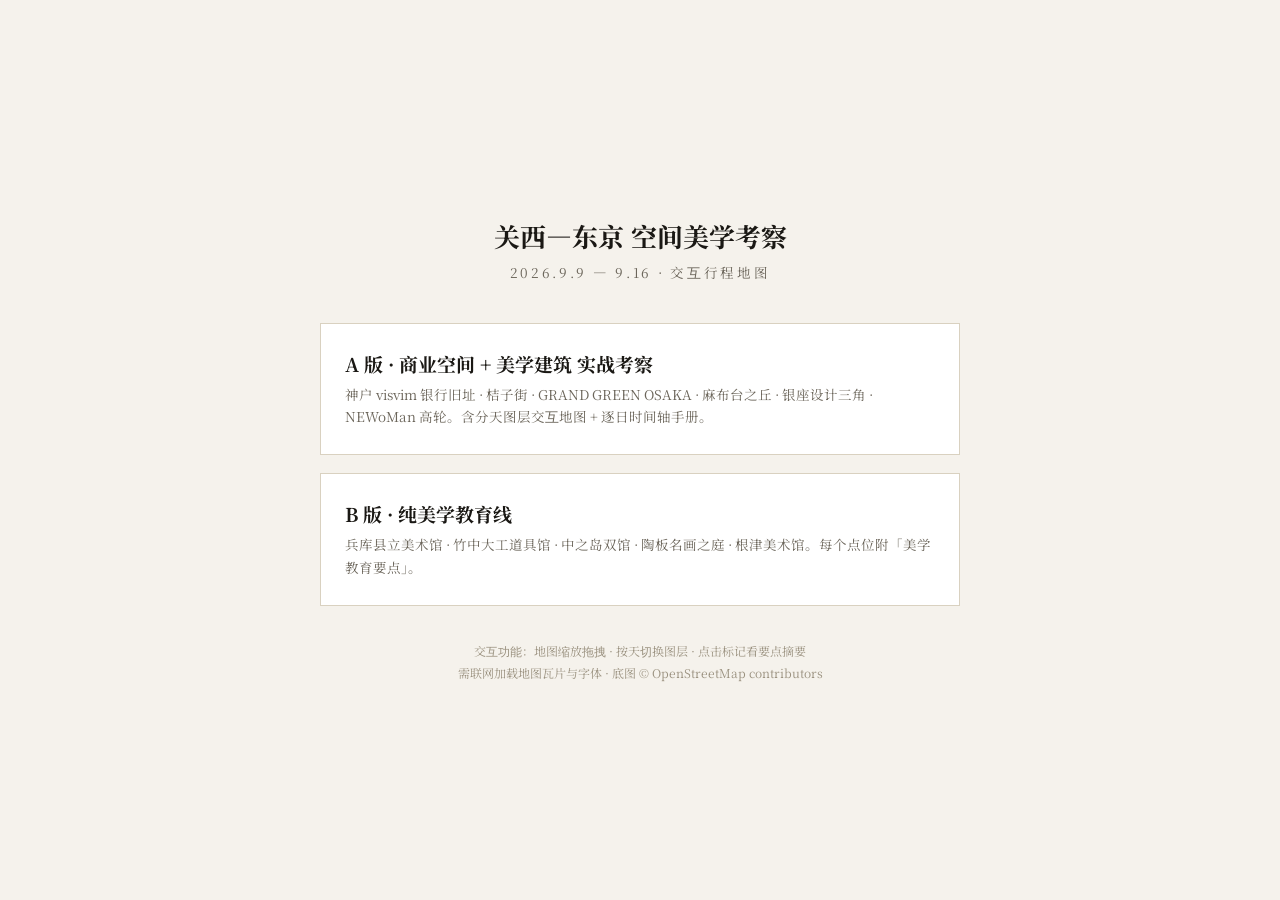
<file: trip/index.html>
<!DOCTYPE html>
<html lang="zh-CN">
<head>
<meta charset="UTF-8">
<meta name="viewport" content="width=device-width, initial-scale=1.0">
<title>关西—东京 空间美学考察 · 行程地图入口</title>
<link rel="preload" href="./fonts/NotoSerifSC-700.woff2" as="font" type="font/woff2" crossorigin>
<link rel="stylesheet" href="./fonts.css">
<style>
body{margin:0;min-height:100vh;display:flex;align-items:center;justify-content:center;background:#f5f2ec;font-family:"Noto Serif SC","Songti SC",serif;color:#1a1814}
main{max-width:640px;padding:48px 28px;text-align:center}
h1{font-size:26px;margin:0 0 8px;font-weight:900}
p.sub{color:#6b655a;font-size:13.5px;letter-spacing:.2em;margin:0 0 40px}
a.card{display:block;background:#fff;border:1px solid #d9d1c0;padding:26px 24px;margin:0 0 18px;text-decoration:none;color:inherit;text-align:left;transition:border-color .15s}
a.card:hover{border-color:#1a1814}
a.card b{font-size:19px;display:block;margin-bottom:6px}
a.card span{font-size:13.5px;color:#6b655a;line-height:1.7;display:block}
footer{margin-top:34px;font-size:12px;color:#9a917f;line-height:1.8}
</style>
</head>
<body>
<main>
<h1>关西—东京 空间美学考察</h1>
<p class="sub">2026.9.9 — 9.16 · 交互行程地图</p>
<a class="card" href="./itinerary-map-A.html">
<b>A 版 · 商业空间 + 美学建筑 实战考察</b>
<span>神户 visvim 银行旧址 · 桔子街 · GRAND GREEN OSAKA · 麻布台之丘 · 银座设计三角 · NEWoMan 高轮。含分天图层交互地图 + 逐日时间轴手册。</span>
</a>
<a class="card" href="./itinerary-map-B-aesthetic.html">
<b>B 版 · 纯美学教育线</b>
<span>兵库县立美术馆 · 竹中大工道具馆 · 中之岛双馆 · 陶板名画之庭 · 根津美术馆。每个点位附「美学教育要点」。</span>
</a>
<footer>交互功能：地图缩放拖拽 · 按天切换图层 · 点击标记看要点摘要<br>需联网加载地图瓦片与字体 · 底图 © OpenStreetMap contributors</footer>
</main>
</body>
</html>
</file>
<file: trip/fonts.css>
/* 自托管思源宋体/黑体子集（仅含行程页用字，每个约 360KB） */
@font-face{
  font-family:"Noto Serif SC";
  font-style:normal;font-weight:400;font-display:swap;
  src:url("./fonts/NotoSerifSC-400.woff2") format("woff2");
}
@font-face{
  font-family:"Noto Serif SC";
  font-style:normal;font-weight:600;font-display:swap;
  src:url("./fonts/NotoSerifSC-600.woff2") format("woff2");
}
@font-face{
  font-family:"Noto Serif SC";
  font-style:normal;font-weight:700;font-display:swap;
  src:url("./fonts/NotoSerifSC-700.woff2") format("woff2");
}
@font-face{
  font-family:"Noto Sans SC";
  font-style:normal;font-weight:400;font-display:swap;
  src:url("./fonts/NotoSansSC-400.woff2") format("woff2");
}
@font-face{
  font-family:"Noto Sans SC";
  font-style:normal;font-weight:700;font-display:swap;
  src:url("./fonts/NotoSansSC-700.woff2") format("woff2");
}
</file>
